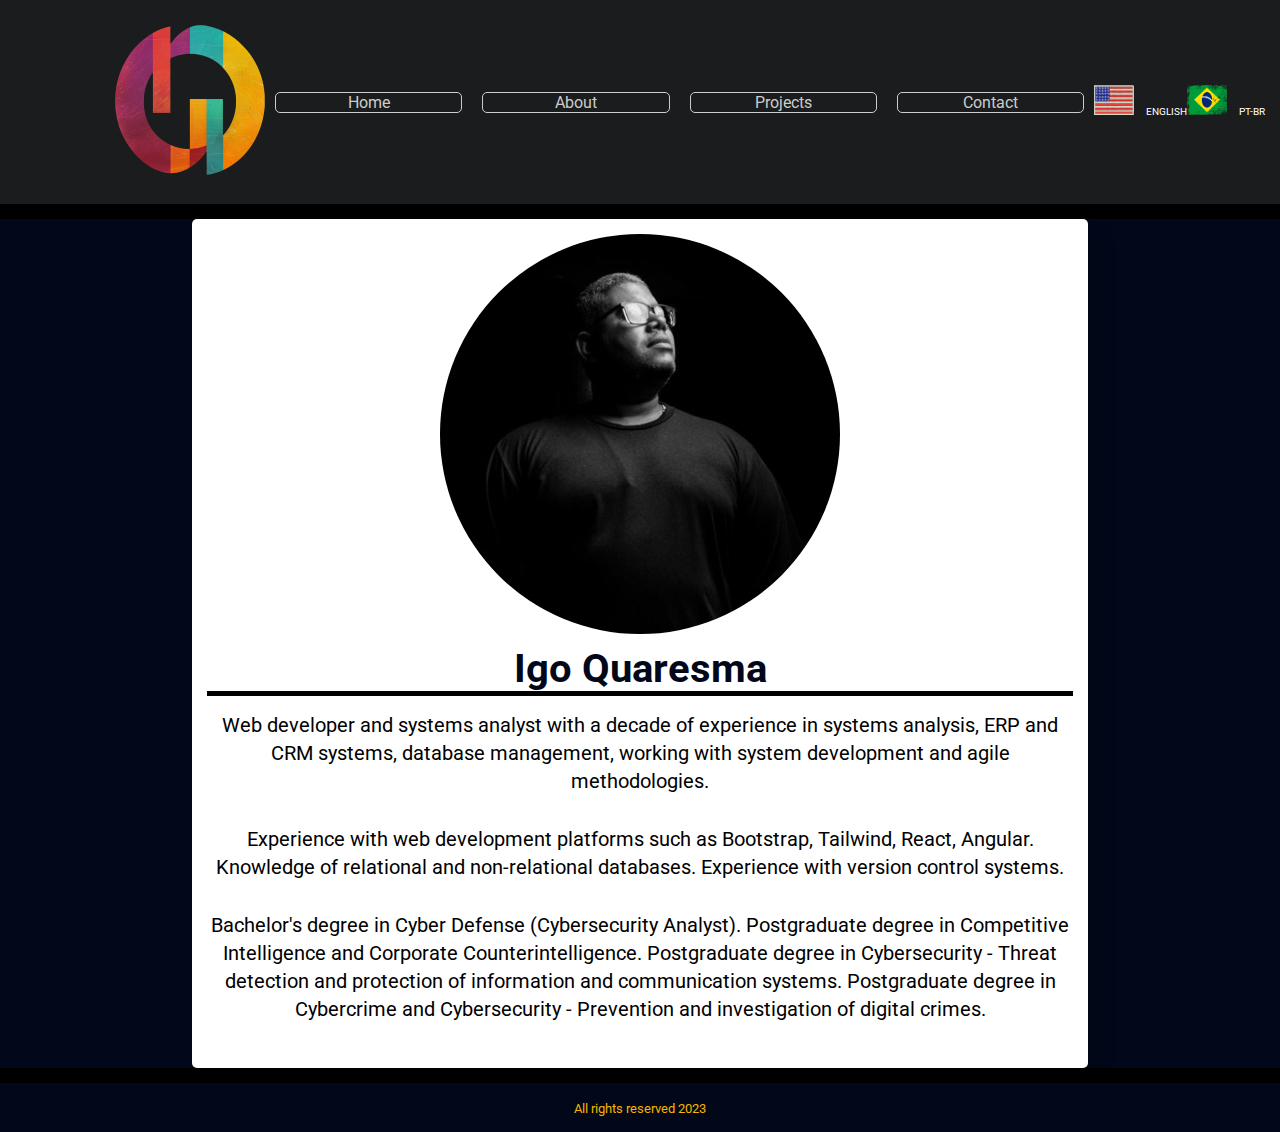
<file: about.html>
<!DOCTYPE html>
<html lang="en">

<head>
    <meta charset="UTF-8">
    <meta name="viewport" content="width=device-width, initial-scale=1.0">
    <meta http-equiv="X-UA-Compatible" content="ie=edge">
    <link rel="icon" href="img/favicon128.ico" type="image/x-icon">
    <link rel="icon" type="img/favicon16.ico" sizes="16x16" href="./favicon-16x16.png">
    <link rel="icon" type="img/favicon32.ico" sizes="32x32" href="./favicon-32x32.png">
    <link rel="icon" type="img/favicon64.ico" sizes="64x64" href="./favicon-64x64.png">
    <link rel="icon" type="img/favicon128.ico" sizes="128x128" href="./favicon-128x128.png">


    <title>Welcome</title>

    <!-- Google Fonts -->
    <link href="https://fonts.googleapis.com/css?family=Roboto:400,700&display=swap" rel="stylesheet">

    <!-- Font Awesome -->
    <link rel="stylesheet" href="https://use.fontawesome.com/releases/v5.8.2/css/all.css"
        integrity="sha384-oS3vJWv+0UjzBfQzYUhtDYW+Pj2yciDJxpsK1OYPAYjqT085Qq/1cq5FLXAZQ7Ay" crossorigin="anonymous">

    <!-- My Style -->
    <link rel="stylesheet" href="./css/style.css">
</head>

<body>
    <header>
        <div class="container">
            <div class="logo">
                <img src="./img/logo.png" alt="logo" title="logo">
            </div>
            <nav>
                <ul>
                    <li><a href="index_english.html">Home</a></li>
                    <li><a href="about.html">About</a></li>
                    <li><a href="projects.html">Projects</a></li>
                    <li><a href="contact.html">Contact</a></li>

                </ul>
            </nav>
            <a href="index_english.html" class="btn-language important">
                <span class="flag"><img src="./img/us-flag.png" alt="US Flag"></span>
                ENGLISH</a>

            <a href="index.html" class="btn-language important">
                <span class="flag"><img src="./img/br-flag.png" alt="Brazil Flag"></span>
                PT-BR</a>
        </div>
    </header>
    <main>
        <article class="sobre">
            <section class="foto-social">
                <div class="foto">
                    <img src="./img/homem.jpg" alt="Eu" title="Igo Leles">
                </div>
                <!-- <div data-iframe-width="150" data-iframe-height="270"
                    data-share-badge-id="0d8e5dd4-6580-4387-b59c-a65c5ba423c5"
                    data-share-badge-host="https://www.credly.com"></div>
                <div data-iframe-width="150" data-iframe-height="270"
                    data-share-badge-id="e2cd86b0-f2c1-421f-b5e4-d5b943d26815"
                    data-share-badge-host="https://www.credly.com"></div>
                <div data-iframe-width="150" data-iframe-height="270"
                    data-share-badge-id="d6428dfd-da3c-420f-b435-da3c50cd8bc0"
                    data-share-badge-host="https://www.credly.com"></div>
                <div data-iframe-width="150" data-iframe-height="270"
                    data-share-badge-id="570b2432-b520-4745-a589-76f2a2725c95"
                    data-share-badge-host="https://www.credly.com"></div>

                    <script type="text/javascript" async src="//cdn.credly.com/assets/utilities/embed.js"></script> -->
            </section>
            <section class="texto" style="text-align:center;">
                <h1 class="nome" style="color:  #020819;">Igo Quaresma</h1>
                <p class="paragrafo" style="margin-bottom: 1.5em;">
                    Web developer and systems analyst with a decade of experience in systems analysis, ERP and CRM systems, database management, working with system development and agile methodologies.
                </p>
                <p class="paragrafo" style="margin-bottom: 1.5em;">
                   Experience with web development platforms such as Bootstrap, Tailwind, React, Angular. Knowledge of relational and non-relational databases. Experience with version control systems.
                </p>
                <p class="paragrafo" style="margin-bottom: 1.5em;">
                   Bachelor's degree in Cyber Defense (Cybersecurity Analyst).

                   Postgraduate degree in Competitive Intelligence and Corporate Counterintelligence.

                   Postgraduate degree in Cybersecurity - Threat detection and protection of information and communication systems.

                   Postgraduate degree in Cybercrime and Cybersecurity - Prevention and investigation of digital crimes.
                </p>
            </section>
        </article>
    </main>

    <footer>
        <small>All rights reserved 2023</small>
    </footer>

    <script src="https://code.jquery.com/jquery-3.4.1.min.js"
        integrity="sha256-CSXorXvZcTkaix6Yvo6HppcZGetbYMGWSFlBw8HfCJo=" crossorigin="anonymous"></script>
    <script src="./js/responsiveslides.min.js"></script>
    <script src="./js/slide.js"></script>
</body>

</html>
</file>
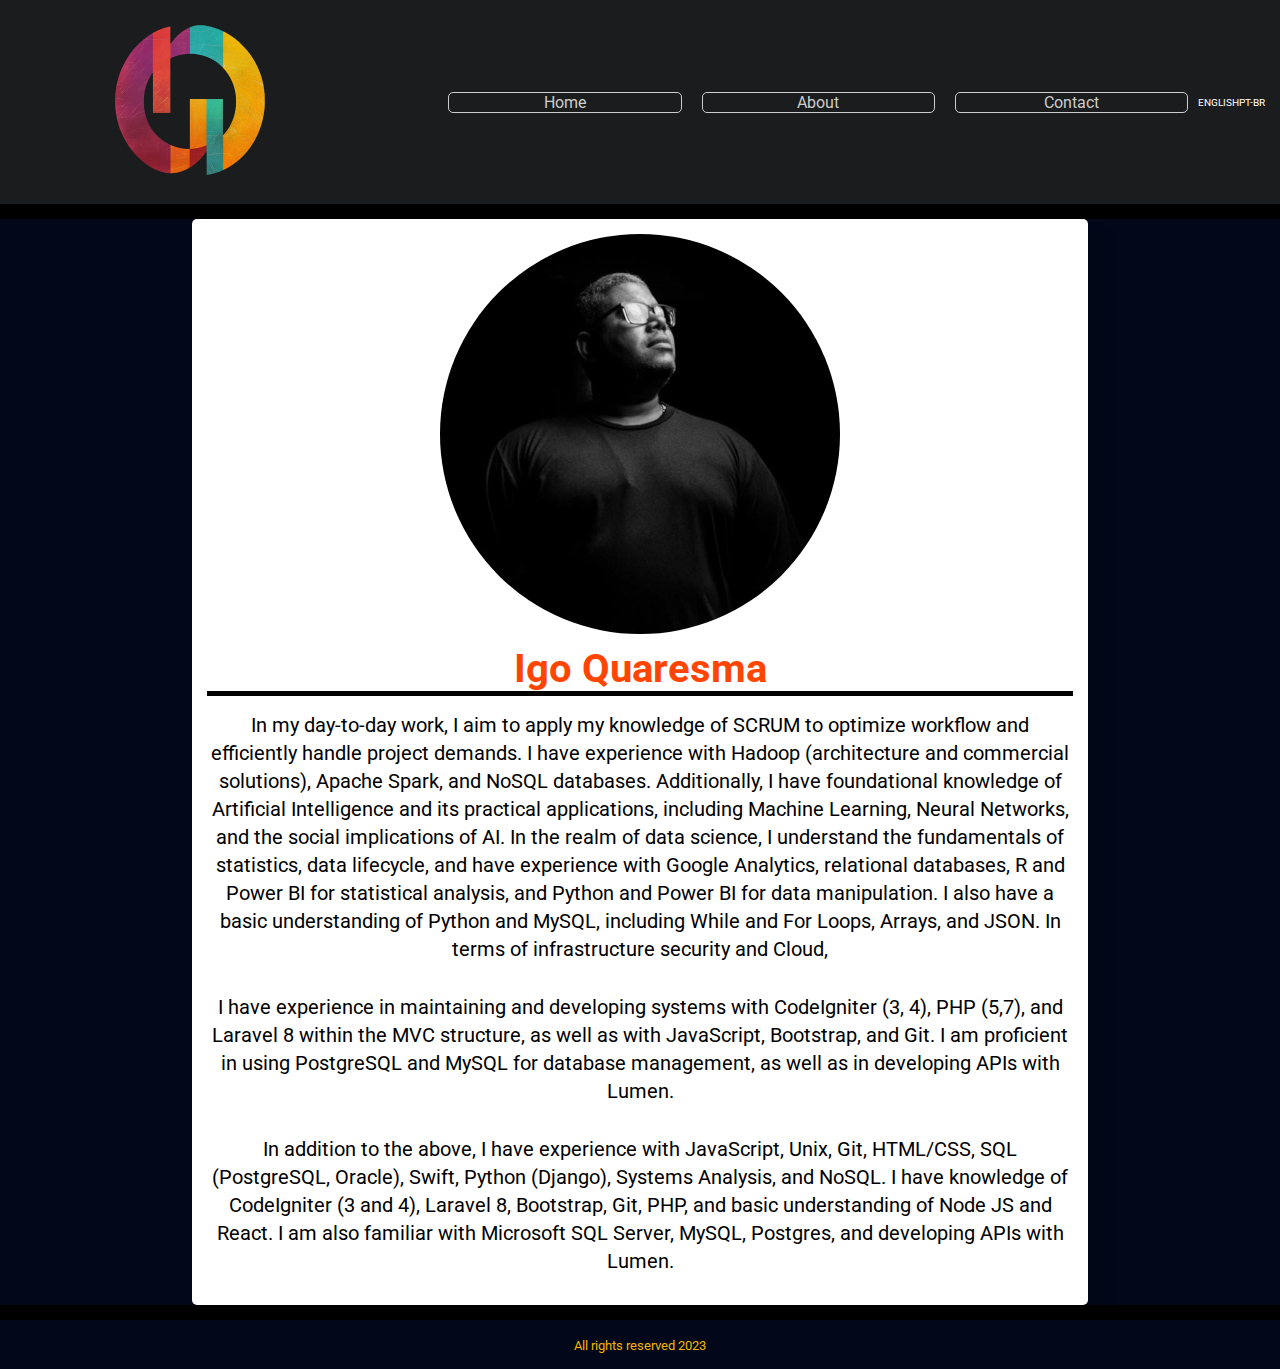
<file: About.html>
<!DOCTYPE html>
<html lang="en">

<head>
    <meta charset="UTF-8">
    <meta name="viewport" content="width=device-width, initial-scale=1.0">
    <meta http-equiv="X-UA-Compatible" content="ie=edge">
    <title>Welcome</title>

    <!-- Google Fonts -->
    <link href="https://fonts.googleapis.com/css?family=Roboto:400,700&display=swap" rel="stylesheet">

    <!-- Font Awesome -->
    <link rel="stylesheet" href="https://use.fontawesome.com/releases/v5.8.2/css/all.css"
        integrity="sha384-oS3vJWv+0UjzBfQzYUhtDYW+Pj2yciDJxpsK1OYPAYjqT085Qq/1cq5FLXAZQ7Ay" crossorigin="anonymous">

    <!-- My Style -->
    <link rel="stylesheet" href="./css/style.css">
</head>

<body>
    <header>
        <div class="container">
            <div class="logo">
                <img src="./img/logo.png" alt="logo" title="logo">
            </div>
            <nav>
                <ul>
                    <li><a href="index.html">Home</a></li>
                    <li><a href="about.html">About</a></li>
                    <li><a href="contact.html">Contact</a></li>
                </ul>
            </nav>
            <a href="index_english.html" class="btn-language important">ENGLISH</a>
            <a href="index.html" class="btn-language important">PT-BR</a>
        </div>
    </header>
    <main>
        <article class="sobre">
            <section class="foto-social">
                <div class="foto">
                    <img src="./img/homem.jpg" alt="Eu" title="Igo Leles">
                </div>
                <!-- Badge 1 -->
                <div data-iframe-width="150" data-iframe-height="270"
                    data-share-badge-id="0d8e5dd4-6580-4387-b59c-a65c5ba423c5"
                    data-share-badge-host="https://www.credly.com"></div>
                <!-- Badge 2 -->
                <div data-iframe-width="150" data-iframe-height="270"
                    data-share-badge-id="e2cd86b0-f2c1-421f-b5e4-d5b943d26815"
                    data-share-badge-host="https://www.credly.com"></div>
                <!-- Badge 3 -->
                <div data-iframe-width="150" data-iframe-height="270"
                    data-share-badge-id="d6428dfd-da3c-420f-b435-da3c50cd8bc0"
                    data-share-badge-host="https://www.credly.com"></div>
                <!-- Badge 4 -->
                <div data-iframe-width="150" data-iframe-height="270"
                    data-share-badge-id="570b2432-b520-4745-a589-76f2a2725c95"
                    data-share-badge-host="https://www.credly.com"></div>

                <script type="text/javascript" async src="//cdn.credly.com/assets/utilities/embed.js"></script>
            </section>
            <section class="texto" style="text-align:center;">
                <h1 class="nome" style="color: #FF4500;">Igo Quaresma</h1>
                <p class="paragrafo" style="margin-bottom: 1.5em;">
                    In my day-to-day work, I aim to apply my knowledge of SCRUM to optimize workflow and efficiently
                    handle project demands.
                    I have experience with Hadoop (architecture and commercial solutions), Apache Spark, and NoSQL
                    databases.
                    Additionally, I have foundational knowledge of Artificial Intelligence and its practical
                    applications, including Machine Learning, Neural Networks, and the social implications of AI.
                    In the realm of data science, I understand the fundamentals of statistics, data lifecycle, and have
                    experience with Google Analytics, relational databases, R and Power BI for statistical analysis, and
                    Python and Power BI for data manipulation.
                    I also have a basic understanding of Python and MySQL, including While and For Loops, Arrays, and
                    JSON.
                    In terms of infrastructure security and Cloud,
                </p>
                <p class="paragrafo" style="margin-bottom: 1.5em;">
                    I have experience in maintaining and developing systems with CodeIgniter (3, 4), PHP (5,7), and
                    Laravel 8 within the MVC structure, as well as with JavaScript, Bootstrap, and Git.
                    I am proficient in using PostgreSQL and MySQL for database management, as well as in developing APIs
                    with Lumen.
                </p>
                <p class="paragrafo">
                    In addition to the above, I have experience with JavaScript, Unix, Git, HTML/CSS, SQL (PostgreSQL,
                    Oracle), Swift, Python (Django), Systems Analysis, and NoSQL.
                    I have knowledge of CodeIgniter (3 and 4), Laravel 8, Bootstrap, Git, PHP, and basic understanding
                    of Node JS and React.
                    I am also familiar with Microsoft SQL Server, MySQL, Postgres, and developing APIs with Lumen.
                </p>
            </section>
        </article>
    </main>

    <footer>
        <small>All rights reserved 2023</small>
    </footer>

    <script src="https://code.jquery.com/jquery-3.4.1.min.js"
        integrity="sha256-CSXorXvZcTkaix6Yvo6HppcZGetbYMGWSFlBw8HfCJo=" crossorigin="anonymous"></script>
    <script src="./js/responsiveslides.min.js"></script>
    <script src="./js/slide.js"></script>
</body>

</html>
</file>
<file: css/style.css>
* {
    margin: 0;
    padding: 0;
    box-sizing: border-box;
    list-style: none;
}

body,
html {
    width: 100%;
    height: 100%;
    background-color: #000000;
    font-family: 'Roboto', Arial, Helvetica, sans-serif;
    font-size: 16px;
}

.important {
    color: white;
}


img {
    max-width: 100%;
}

h1 {
    font-weight: bold;
    font-size: 2.5em;
    line-height: 1em;
    margin: 15px auto 0 auto;
}


span {
    font-size: 1.5em;
}

a {
    text-decoration: none;
    color: #0d09eb
}

p {
    font-size: 1.25em;
    line-height: 1.4em;
}

.container {
    display: flex; /* Ativa o layout flexível */
    align-items: center; /* Centraliza verticalmente os itens */
    width: 1300px;
    padding: 15px;
    display: flex;
    justify-content: center;
    margin: 0 auto;
    flex-wrap: wrap;
}


header {
    width: 100%;
    height: auto;
    background-color: #1b1c1d;
    display: flex;
}

header div.container {
    justify-content: space-between;
    align-items: center
}

/* Estilos padrão para a logo */
.logo {
    max-width: 150px;
    margin-bottom: 10px;
    margin-top: 10px;;
    margin-left: 100px;
}

/* Estilos para a logo na visualização móvel */
@media screen and (max-width: 450px) {
    .logo {
        max-width: 100px;
        /* Reduz o tamanho da logo */
        margin: 0 auto;
        /* Centraliza a logo */
        margin-bottom: 20px;
        /* Adiciona mais espaço abaixo da logo */
    }
}

.flag img {
    width: 40px;
    height: 30px;
    margin-right: 10px;
}

.btn-language {
    font-size: 10px;
    /* Altere o tamanho da fonte conforme desejado */
}

nav {
    flex: 1; /* Faz com que o elemento ocupe o espaço disponível */
    margin-right: auto; /* Empurra o elemento para a direita */
}

nav ul {
    width: 100%;
    display: flex;
    justify-content: flex-end;
    align-items: center;
    /* flex-wrap: wrap; */
}

nav ul li {
    width: 25%;
    margin: 0 10px;
    /* Adiciona uma margem de 10 pixels à esquerda e à direita de cada item do menu */
}

nav ul li a {
    display: block;
    text-align: center;
    padding: 0 10px;
    /* Adiciona um espaçamento interno de 10 pixels à esquerda e à direita de cada link */
    /* cor do texto dentro dos botões home, sobre, contato e inglês */
    color: #CCC;
    /* cor da borda do botão */
    border: 1px solid #CCC;
    border-radius: 5px;
    transition: all .5s ease-in-out;

}

nav ul li a:hover {
    background-color: #ccc125;
    color: #24292e;
}

main {
    width: 100%;
    height: auto;
    margin: 0 auto;
    background-color: #020819;

}

article {
    width: 100%;
    display: flex;
    justify-content: center;
    align-items: center;
    flex-direction: column;
}

section.lista {
    width: 100%;
    height: auto;
    display: flex;
    justify-content: center;
    align-items: center;
    flex-wrap: wrap;
}

.item {
    flex: 0 1 300px;
    height: 300px;
    margin: 15px;
    background-color: #FFF;
    box-shadow: 15px 15px 15px 0px rgba(0, 0, 0, .1);
    border-radius: 5px;
}

/* todos os direitos reservados */
footer {
    text-align: center;
    padding: 15px;
    background-color: #020819;
    color: #f5b400;
}


/*Sobre*/

.sobre {
    width: 70%;
    padding: 15px;
    background-color: #FFF;
    margin: 15px auto;
    border-radius: 5px;
    box-shadow: 15px 15px 15px 0px rgba(0, 0, 0, .1);
}

h1.nome::after {
    content: "";
    display: block;
    width: 100%;
    height: 5px;
    background-color: #000;
    margin: 2px 0 15px 0;
}

.foto {
    width: 400px;
    height: 400px;
    margin: 0 auto;
    border-radius: 50%;
}

.foto img {
    margin: 0 auto;
    border-radius: 50%;
}

p.paragrafo+p.paragrafo {
    margin: 15px 0;
}


/*Contato*/
.contato {
    width: 70%;
    padding: 15px;
    background-color: #FFF;
    margin: 15px auto;
    border-radius: 5px;
    box-shadow: 15px 15px 15px 0px rgba(0, 0, 0, .1);
}

.contato ul {
    width: 100%;
    margin: 30px 15px 15px 15px;
    display: flex;
    justify-content: space-around;
    align-items: center;
    flex-wrap: wrap;
}

.contato ul li {
    flex: 0 1 50px;
    margin: 5px;
    border-radius: 5px;
    border: 1px solid #000;
}

.contato ul li a {
    display: block;
    padding: 10px;
    text-align: center;
    transition: all .5s ease-in-out;
}

/* cor do fundo do ícone de contato */
.contato ul li a:hover {
    background-color: #24292e;
    color: #db1111;
}



/*Media Screen*/
@media screen and (max-width: 600px) {

    body,
    html {
        font-size: 12px
    }

    .foto {
        width: 200px;
        height: 200px;
        margin: 0 auto;
        border-radius: 50%;
    }

    /* Botões de idioma */

    .btn-language {
        display: inline-block;
        padding: 10px 15px;
        color: #FFFFFF;
        text-decoration: none;
        /* margin-left: 10px; */
        margin-right: 50px;
        font-weight: bold;
        transition: background-color 0.3s, color 0.3s;
        position: relative;
        /* permite posicionar a bandeira */
        padding-left: 32px;
        /* espaço para a bandeira */
        text-decoration: none;
    }

    .nav-right {
        display: flex; /* Ativa o layout flexível */
        justify-content: flex-end; /* Alinha os itens à direita */
        align-items: center; /* Centraliza verticalmente os itens */
    }

    .nav-right ul {
        list-style: none; /* Remove a marcação da lista */
        margin: 0; /* Remove as margens padrão */
        padding: 0; /* Remove o preenchimento padrão */
    }
    
    .nav-right li {
        margin-left: 10px; /* Adiciona um espaçamento entre os itens */
    }

    .flag {
        position: "relative";
        /* permite posicionar a bandeira */
        left: 0px;
        top: 50%;
        transform: translateY(-50%);
        width: 24px;
        height: 16px;
    }

    .flag img {
        display: block;
        /* remove o espaço em branco abaixo da imagem */
        max-width: 100%;
        /* garante que a imagem não ultrapasse o contêiner */
        height: auto;
        width: 20px;
        /* ajuste o tamanho da largura conforme necessário */
        height: 14px;
        /* ajuste o tamanho da altura conforme necessário */
    }

    .btn-language:hover {
        background-color: #FFFFFF;
        color: #FF4500;
    }
}
</file>
